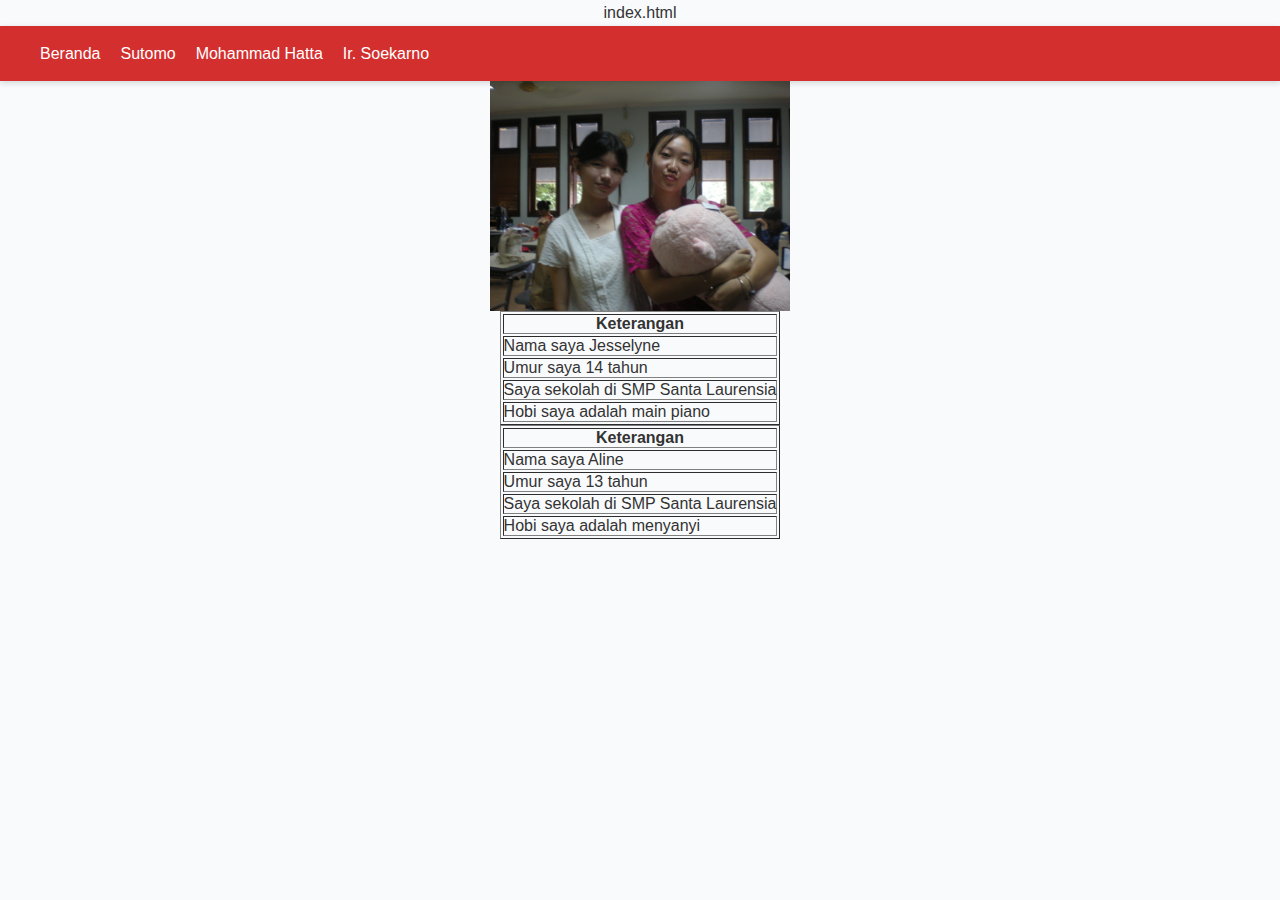
<file: index.html>
index.html

<!DOCTYPE html>
<html lang="id">
<head>
  <meta charset="UTF-8">
  <meta name="viewport" content="width=device-width, initial-scale=1.0">
  <title>Website Sumpah Pemuda - Clyde & Randy</title>
  <link rel="stylesheet" href="style.css">
</head>
<body>
  <nav>
    <ul>
      <li><a href="index.html">Beranda</a></li>
      <li><a href="biografi1.html">Sutomo</a></li>
      <li><a href="biografi2.html">Mohammad Hatta</a></li>
      <li><a href="biografi3.html">Ir. Soekarno</a></li>
    </ul>
    <body style="text-align: center;">
     
    </body>
  </nav>
<img src="DSCN0281.JPG" width="300" height="230">

<table border="1" cellpadding="8" style="margin: 0 auto;">
  <tr>
    <th>Keterangan</th>
  </tr>
  <tr>
    <td>Nama saya Jesselyne</td>
  </tr>
  <tr>
    <td>Umur saya 14 tahun</td>
  </tr>
  <tr>
    <td>Saya sekolah di SMP Santa Laurensia</td>
  </tr>
  <tr>
    <td>Hobi saya adalah main piano</td>
  </tr>
</table>

<table border="1" cellpadding="8" style="margin: 0 auto;">
  <tr>
    <th>Keterangan</th>
  </tr>
  <tr>
    <td>Nama saya Aline</td>
  </tr>
  <tr>
    <td>Umur saya 13 tahun</td>
  </tr>
  <tr>
    <td>Saya sekolah di SMP Santa Laurensia</td>
  </tr>
  <tr>
    <td>Hobi saya adalah menyanyi</td>
  </tr>
</table>
</file>
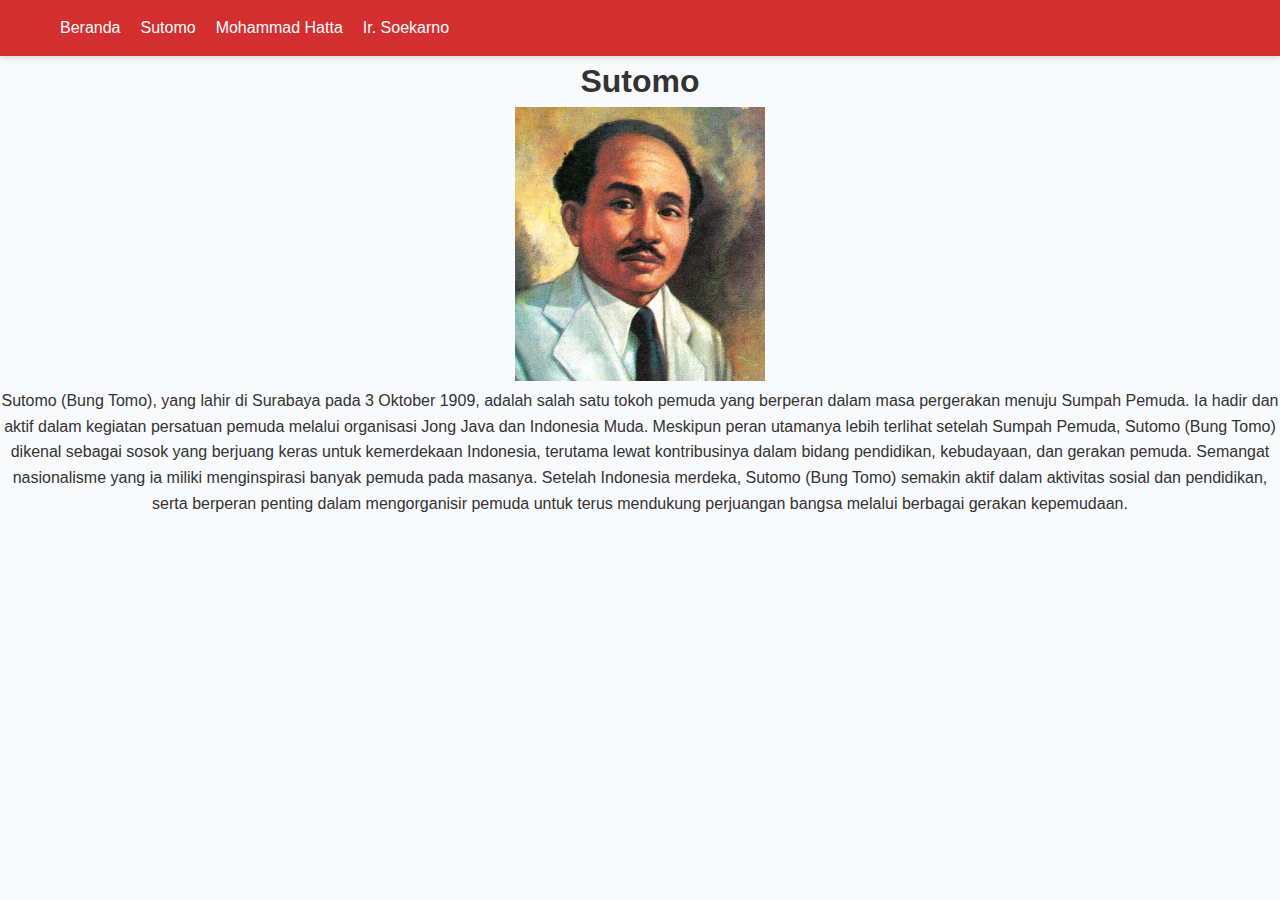
<file: biografi1.html>
<!DOCTYPE html>
<html lang="id">
<head>
  <meta charset="UTF-8">
  <meta name="viewport" content="width=device-width, initial-scale=1.0">
  <title>Biografi Soegondo Djojopoespito</title>
  <link rel="stylesheet" href="style.css">
</head>
<body>
  <nav>
    <ul><keygen>
      <li><a href="index.html">Beranda</a></li>
      <li><a href="biografi1.html">Sutomo</a></li>
      <li><a href="biografi2.html">Mohammad Hatta</a></li>
      <li><a href="biografi3.html">Ir. Soekarno</a></li>
    </ul>
    <body style="text-align: center;"></body>
  </nav>


  <section class="content">
    <h1>Sutomo</h1>
    <img src="sutomo.jpg" alt="Sutomo" width="250">

    <p>Sutomo (Bung Tomo), yang lahir di Surabaya pada 3 Oktober 1909, adalah salah satu tokoh pemuda yang berperan dalam masa pergerakan menuju Sumpah Pemuda. Ia hadir dan aktif dalam kegiatan persatuan pemuda melalui organisasi Jong Java dan Indonesia Muda. Meskipun peran utamanya lebih terlihat setelah Sumpah Pemuda, Sutomo (Bung Tomo) dikenal sebagai sosok yang berjuang keras untuk kemerdekaan Indonesia, terutama lewat kontribusinya dalam bidang pendidikan, kebudayaan, dan gerakan pemuda. Semangat nasionalisme yang ia miliki menginspirasi banyak pemuda pada masanya. Setelah Indonesia merdeka, Sutomo (Bung Tomo) semakin aktif dalam aktivitas sosial dan pendidikan, serta berperan penting dalam mengorganisir pemuda untuk terus mendukung perjuangan bangsa melalui berbagai gerakan kepemudaan.
</p>
  </section>
</body>
</html>
</file>
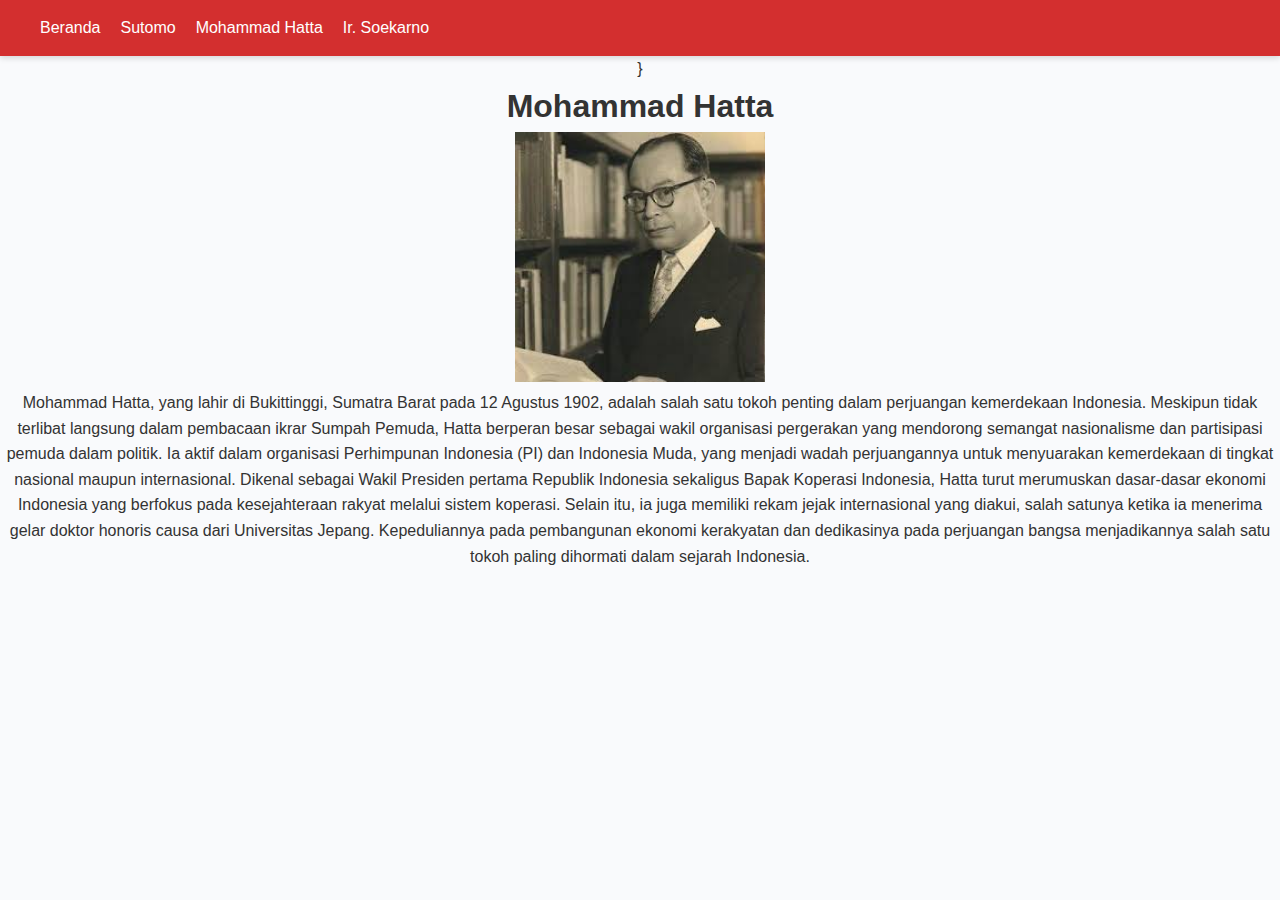
<file: biografi2.html>
<!DOCTYPE html>
<html lang="id">
<head>
  <meta charset="UTF-8">
  <meta name="viewport" content="width=device-width, initial-scale=1.0">
  <title>Biografi Mohammad Yamin</title>
  <link rel="stylesheet" href="style.css">
</head>
<body>
  <nav>
    <ul>
      <li><a href="index.html">Beranda</a></li>
      <li><a href="biografi1.html">Sutomo</a></li>
      <li><a href="biografi2.html">Mohammad Hatta</a></li>
      <li><a href="biografi3.html">Ir. Soekarno</a></li>
    </ul>
    <body style="text-align: center;"></body>
  </nav>


  <section class="content">
    }


    <h1>Mohammad Hatta</h1>
    <img src="images.jpeg" alt="Mohammad Hatta" width="250">
    <p>Mohammad Hatta, yang lahir di Bukittinggi, Sumatra Barat pada 12 Agustus 1902, adalah salah satu tokoh penting dalam perjuangan kemerdekaan Indonesia. Meskipun tidak terlibat langsung dalam pembacaan ikrar Sumpah Pemuda, Hatta berperan besar sebagai wakil organisasi pergerakan yang mendorong semangat nasionalisme dan partisipasi pemuda dalam politik. Ia aktif dalam organisasi Perhimpunan Indonesia (PI) dan Indonesia Muda, yang menjadi wadah perjuangannya untuk menyuarakan kemerdekaan di tingkat nasional maupun internasional. Dikenal sebagai Wakil Presiden pertama Republik Indonesia sekaligus Bapak Koperasi Indonesia, Hatta turut merumuskan dasar-dasar ekonomi Indonesia yang berfokus pada kesejahteraan rakyat melalui sistem koperasi. Selain itu, ia juga memiliki rekam jejak internasional yang diakui, salah satunya ketika ia menerima gelar doktor honoris causa dari Universitas Jepang. Kepeduliannya pada pembangunan ekonomi kerakyatan dan dedikasinya pada perjuangan bangsa menjadikannya salah satu tokoh paling dihormati dalam sejarah Indonesia.</p>
  </section>
</body>
</html>
</file>
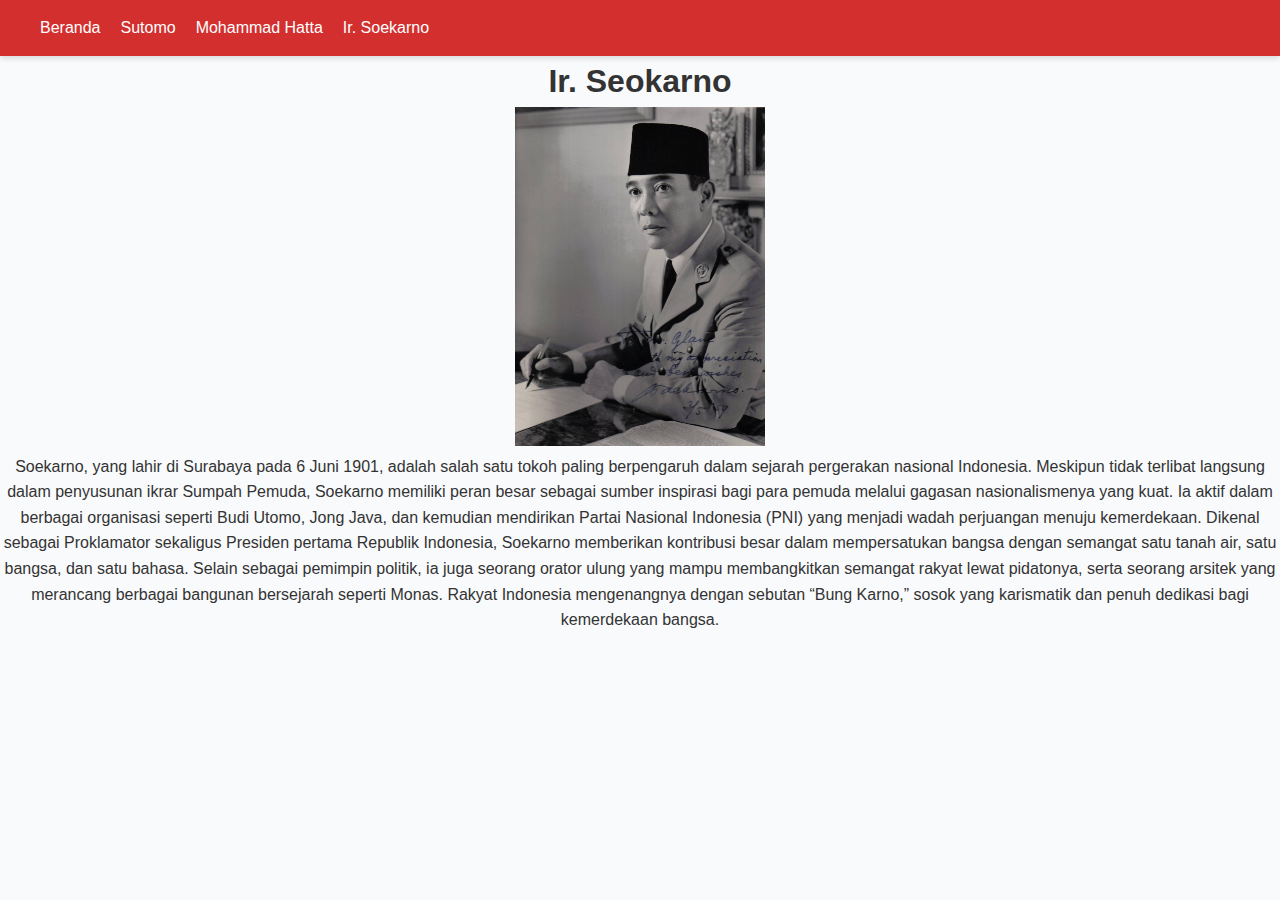
<file: biografi3.html>
<!DOCTYPE html>
<html lang="id">
<head>
  <meta charset="UTF-8">
  <meta name="viewport" content="width=device-width, initial-scale=1.0">
  <title>Biografi Wage Rudolf Supratman</title>
  <link rel="stylesheet" href="style.css">
</head>
<body>
  <nav>
    <ul>
      <li><a href="index.html">Beranda</a></li>
      <li><a href="biografi1.html">Sutomo</a></li>
      <li><a href="biografi2.html">Mohammad Hatta</a></li>
      <li><a href="biografi3.html">Ir. Soekarno</a></li>
    </ul>
    <body style="text-align: center;"></body>
  </nav>

  <section class="content">
    <h1>Ir. Seokarno</h1>
    <img src="Soekarno_1959.jpg" width="250">
    <p>Soekarno, yang lahir di Surabaya pada 6 Juni 1901, adalah salah satu tokoh paling berpengaruh dalam sejarah pergerakan nasional Indonesia. Meskipun tidak terlibat langsung dalam penyusunan ikrar Sumpah Pemuda, Soekarno memiliki peran besar sebagai sumber inspirasi bagi para pemuda melalui gagasan nasionalismenya yang kuat. Ia aktif dalam berbagai organisasi seperti Budi Utomo, Jong Java, dan kemudian mendirikan Partai Nasional Indonesia (PNI) yang menjadi wadah perjuangan menuju kemerdekaan. Dikenal sebagai Proklamator sekaligus Presiden pertama Republik Indonesia, Soekarno memberikan kontribusi besar dalam mempersatukan bangsa dengan semangat satu tanah air, satu bangsa, dan satu bahasa. Selain sebagai pemimpin politik, ia juga seorang orator ulung yang mampu membangkitkan semangat rakyat lewat pidatonya, serta seorang arsitek yang merancang berbagai bangunan bersejarah seperti Monas. Rakyat Indonesia mengenangnya dengan sebutan “Bung Karno,” sosok yang karismatik dan penuh dedikasi bagi kemerdekaan bangsa.</p>
  </section>
</body>
</html>
</file>
<file: style.css>
/* === General Page Setup === */
* {
  margin: 0;
  padding: 0;
  box-sizing: border-box;
  font-family: "Poppins", sans-serif;
}

body {
  background-color: #f9fafc;
  color: #333;
  line-height: 1.6;
}

/* === Navigation Bar === */
nav {
  background-color: #d32f2f;
  color: white;
  display: flex;
  justify-content: space-between;
  align-items: center;
  padding: 15px 40px;
  box-shadow: 0 2px 6px rgba(0, 0, 0, 0.15);
  position: sticky;
  top: 0;
  z-index: 10;
}

nav .logo {
  font-size: 1.5rem;
  font-weight: 600;
  letter-spacing: 1px;
}

nav ul {
  list-style: none;
  display: flex;
  gap: 20px;
}

nav ul li a {
  color: white;
  text-decoration: none;
  font-weight: 500;
  transition: 0.3s;
}

nav ul li a:hover {
  color: #ffebee;
}

/* === Hero / Header Section === */
header {
  text-align: center;
  padding: 70px 20px;
  background: linear-gradient(to right, #e53935, #d32f2f);
  color: white;
}

head
</file>
